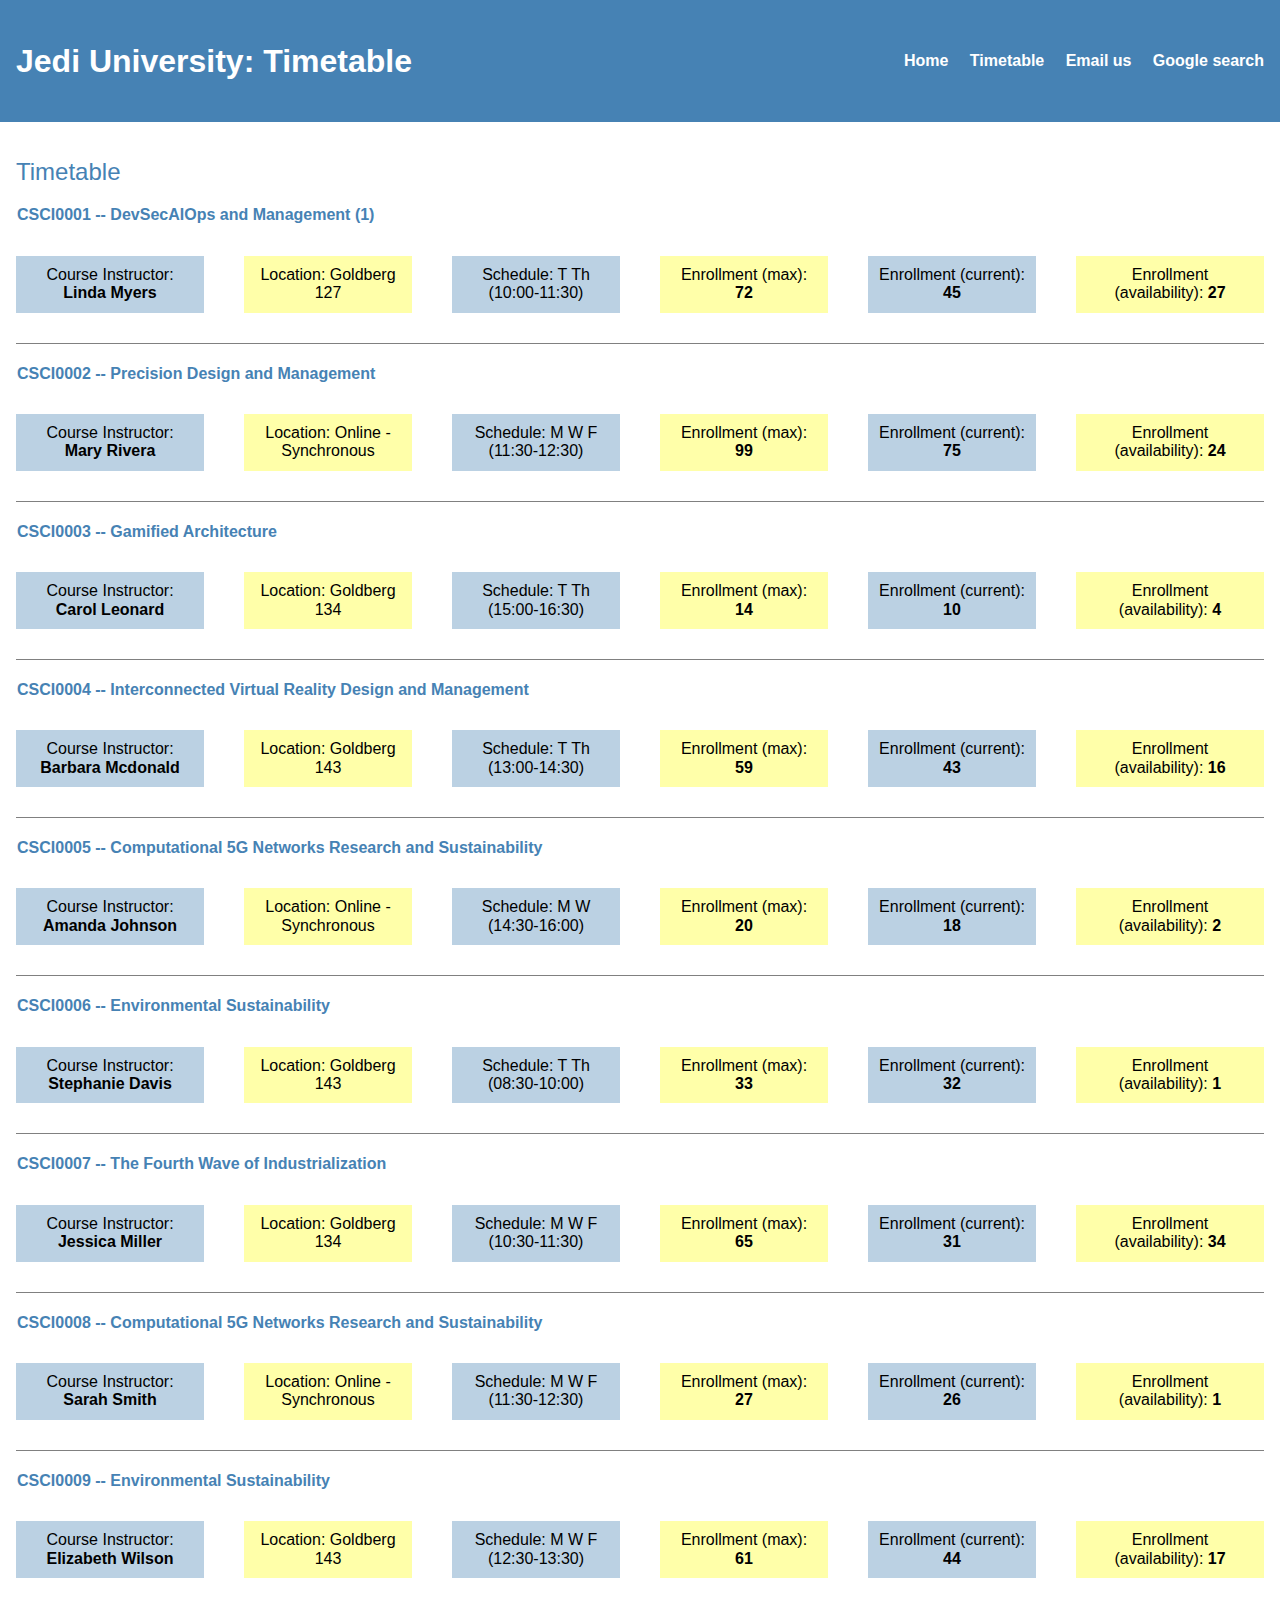
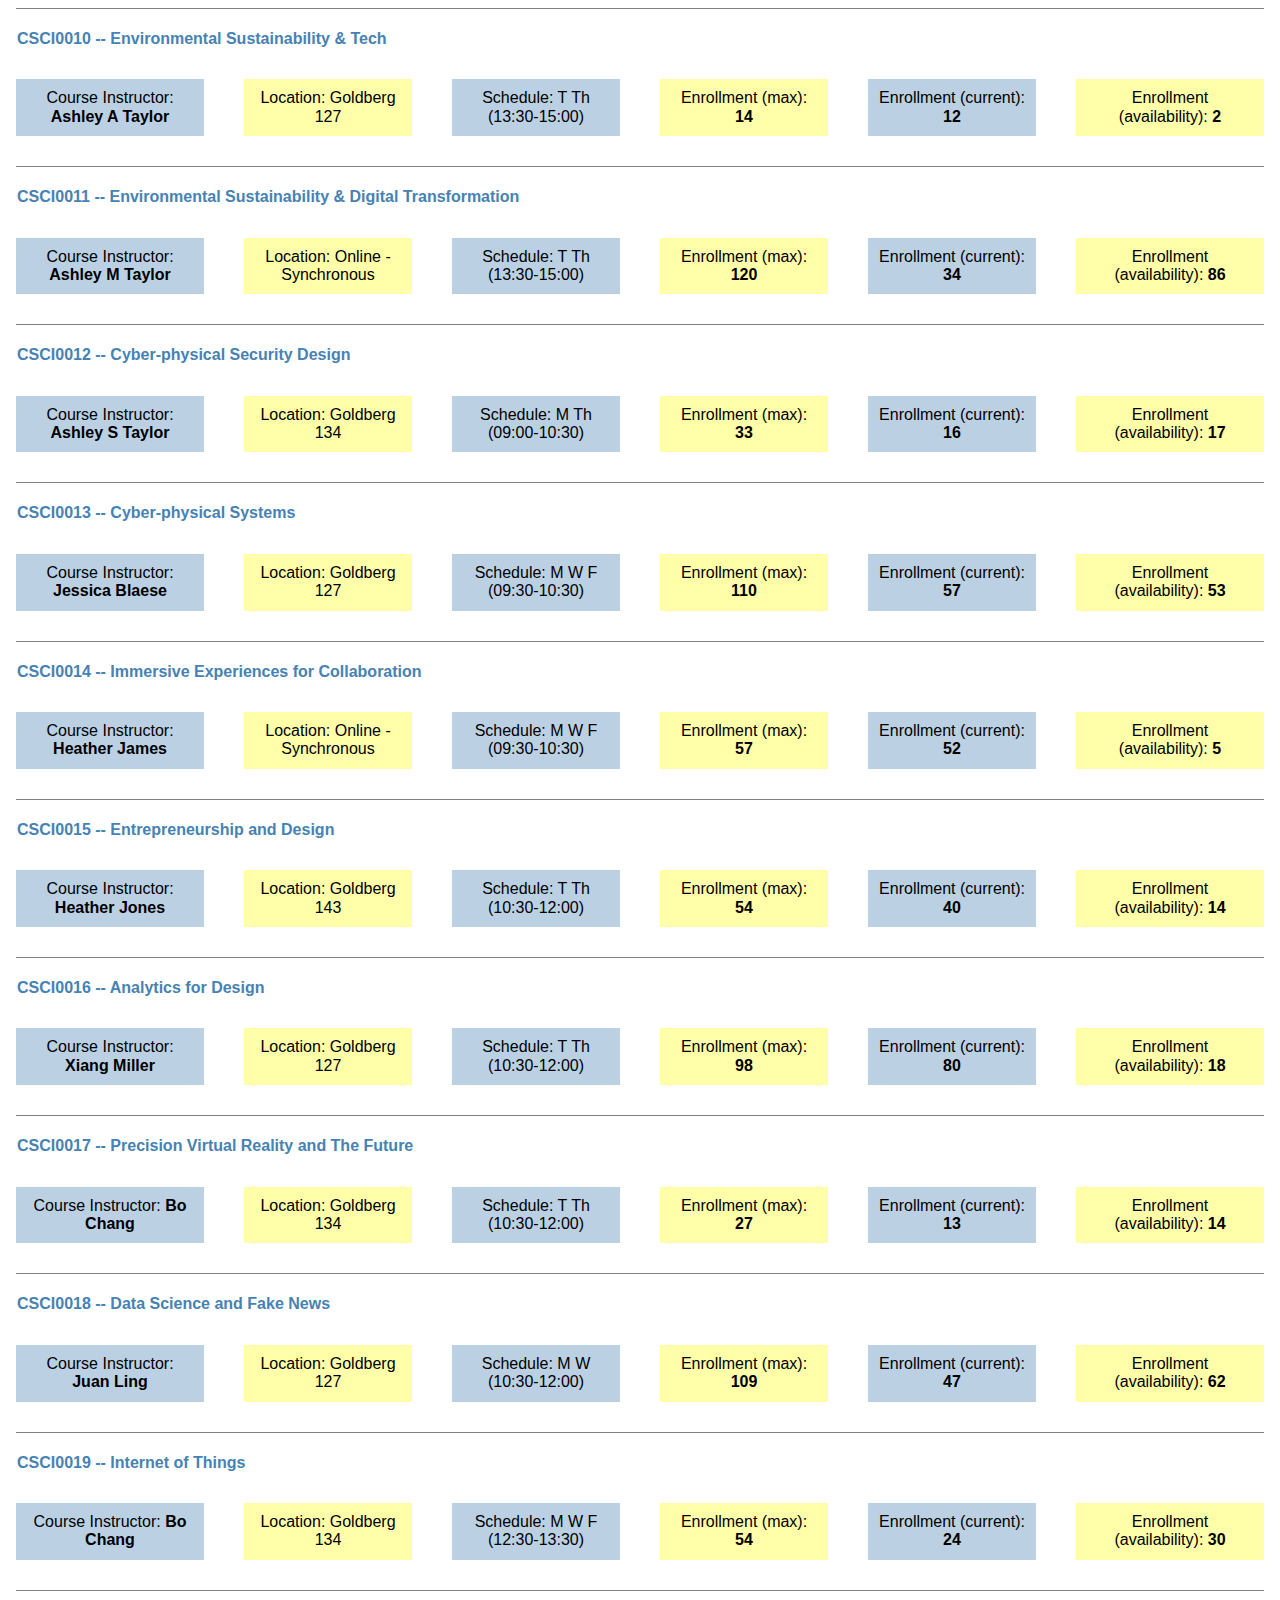
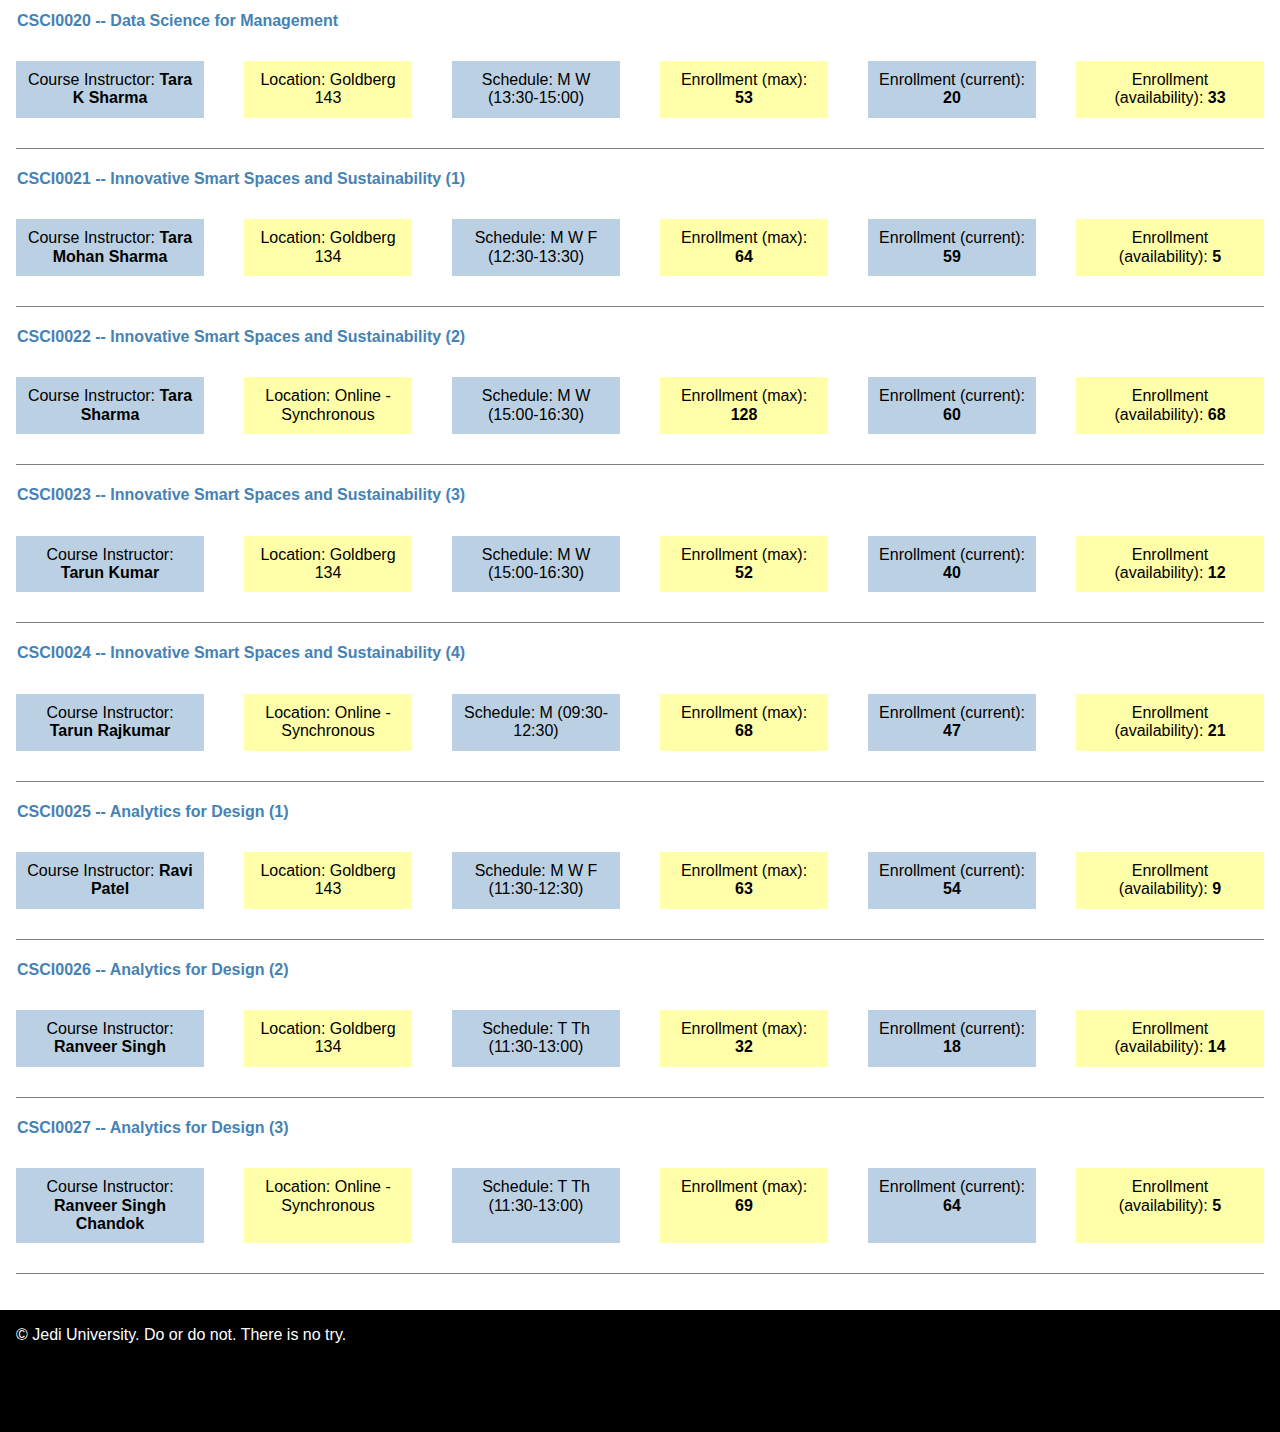
<file: Assignment/A4/timetable.html>
<!DOCTYPE html>
<html lang="en">
	<head>
		<!-- The page head is configuring the content to be responsive. -->
		<meta charset="utf-8">
		<meta name="viewport" content="width=device-width,initial-scale=1">
		<title>Jedi Uni Timetable</title>

		<!-- Link to the CSS reset stylesheet: normalize.css
			Normalize.css is developed by Nicolas Gallagher.
			Available at URL: https://necolas.github.io/normalize.css/
			Date accessed: 15 March 2021
		-->
		<link rel="stylesheet" href="css/normalize.css">

		<!-- Link to the main stylesheet for the page. -->
		<link rel="stylesheet" href="css/main.css">
	</head>
	<body>
		<!-- Web page header: with a consistent header across all pages on the website. -->
		<header class="pg-header">
			<h1>Jedi University: Timetable</h1>
			<nav class="pg-main-nav">
				<ul>
					<li><a href="index.html">Home</a></li>
					<li><a href="timetable.html">Timetable</a></li>
					<li><a href="mailto:email@testwebsite.ca">Email us</a></li>
					<li><a href="https://www.google.ca" target="_blank" rel="noopener">Google search</a></li>
				</ul>
			</nav>
		</header>

		<!-- Main content for the web page. -->
		<main class="pg-main-content">
			<section class="s-info">
				<h2>Timetable</h2>
				<div id="timetable-data-container"></div>
			</section>
		</main>

		<!-- Web page footer: with a consistent footer across all pages on the website.  -->
		<footer class="pg-footer">
			&copy; Jedi University. Do or do not. There is no try.
		</footer>

		<!-- Linking to the data script file for the web page. This brings the JSON data into the execution context. -->
		<script src="js/data.js"></script>

		<!-- Linking to the main scripts file for the web page. -->
		<script src="js/scripts.js"></script>
	</body>
</html>
</file>
<file: Assignment/A4/css/main.css>
/*
 * CSCI 1170: Introduction to Web Design and Development
 * Winter 2021 (Online edition)
 * Author: Dr. Raghav V. Sampangi (raghav@cs.dal.ca)
 *
 * This file contains the main CSS file for all pages on this website.
 * 
 */

/* General web page styles */
body {
	font-family: Arial, Helvetica, sans-serif;
}

/* Main container styles */
.pg-header {
	height: 10vh;
	background-color: steelblue;
	color: white;
	display: flex;
	align-items: center;
	padding: 1em;
}
.pg-main-content {
	min-height: 60vh;
	padding: 1em;
}
.pg-footer {
	height: 10vh;
	background-color: black;
	color: white;
	padding: 1em;
}

/* Header content styles */
.pg-header > h1 {
	margin: 0;
	flex: 1;
}

/* Heading styles: applies to both H2 and H3 */
h2, h3 {
	color: steelblue;
	font-weight: lighter;
}

/* Main navigation styles */
.pg-main-nav {
	width: 400px;
}
.pg-main-nav ul {
	list-style-type: none;
	display: flex;
	justify-content: space-between;
}
.pg-main-nav a:link,
.pg-main-nav a:visited {
	color: white;
	text-decoration: none;
	font-weight: bold;
}

.pg-main-nav a:hover,
.pg-main-nav a:active {
	color: gold;
}

/* Image styling */
.img-link-container {
	display: flex;
	justify-content: space-between;
}
.sinfo-img {
	width: 24vw;
}

/* My Styling */

/* Assigning header, main content and footer appropriate area */
body{
	display: grid;
	grid-template-rows: repeat(3, auto);
	grid-template-columns: repeat(4, 1fr);
	grid-template-areas: "pg-header pg-header pg-header pg-header"
	"pg-main-content pg-main-content pg-main-content pg-main-content"
	"pg-footer pg-footer pg-footer pg-footer";
}

.pg-header{
	grid-area: pg-header;
}

.pg-main-content{
	grid-area: pg-main-content;
}

.pg-footer{
	grid-area: pg-footer;
}

/*
Border-collapse
Author: -
URL: https://developer.mozilla.org/en-US/docs/Web/CSS/border-collapse
Date accessed: 29 March 2021
*/

/* 
A Table With Borders Only On The Inside
Author: Chris Coyier
URL: https://css-tricks.com/table-borders-inside/ 
Date accessed: 29 March 2021
*/

/* Table Styling */
table{
	width: 100%;
	border-collapse: collapse;
}

#tableContent{
	padding: 10px 0 10px 0;
	display: grid;
	grid-template-columns: repeat(6, 1fr);
	grid-template-rows: auto; 
	border-bottom: 1.5px solid gray;
	margin: 0 0 20px 0;
}

#tableContent :hover{
	border: 2px dashed blue;
}

#courseInstructorBold, #EnrollmentMax, 
#EnrollmentCurrent, #EnrollmentAvailability{
	font-weight: bold;
}

#courseInstructor, #location, #schedule, #max, #currentEnrollment,  #available{
	text-align: center;
	justify-content: center;
	align-items: center;
}


#courseCode{
	text-align: left;
	color: steelblue;
}

#courseInstructor, #schedule, #currentEnrollment{
	background-color: rgba(70, 131, 180, 0.37);
	padding: 10px;
}
#location, #max, #available {
	background-color: rgba(255, 255, 0, 0.336);
	padding: 10px;
}


#schedule, #currentEnrollment, #location, #max{
	margin: 20px;
}
#courseInstructor{
	margin: 20px 20px 20px 0;
}
#available{
	margin: 20px 0 20px 20px;
}


/* For Mobile Phones */
@media screen and (max-width: 840px){
	.pg-main-content{
		font-size: 19.2px;
	}

	.pg-header {
		flex-direction: column;
	}

/* 
	CSS Flex Container
	Author: -
	URL: https://www.w3schools.com/css/css3_flexbox_container.asp
	Date accessed: 29 March 2021 
*/

	.img-link-container {
		flex-direction: column;
		align-items: center;
	}

	.sinfo-img {
		width: 90vw;
	}

	.s-info {
		display: grid;
	}

	#tableContent{
		display: grid;
		grid-template-columns: auto;
		grid-template-rows: repeat(6, 1fr); 
	}

	#courseInstructor, #available{
		margin: 20px;
	}
}
</file>
